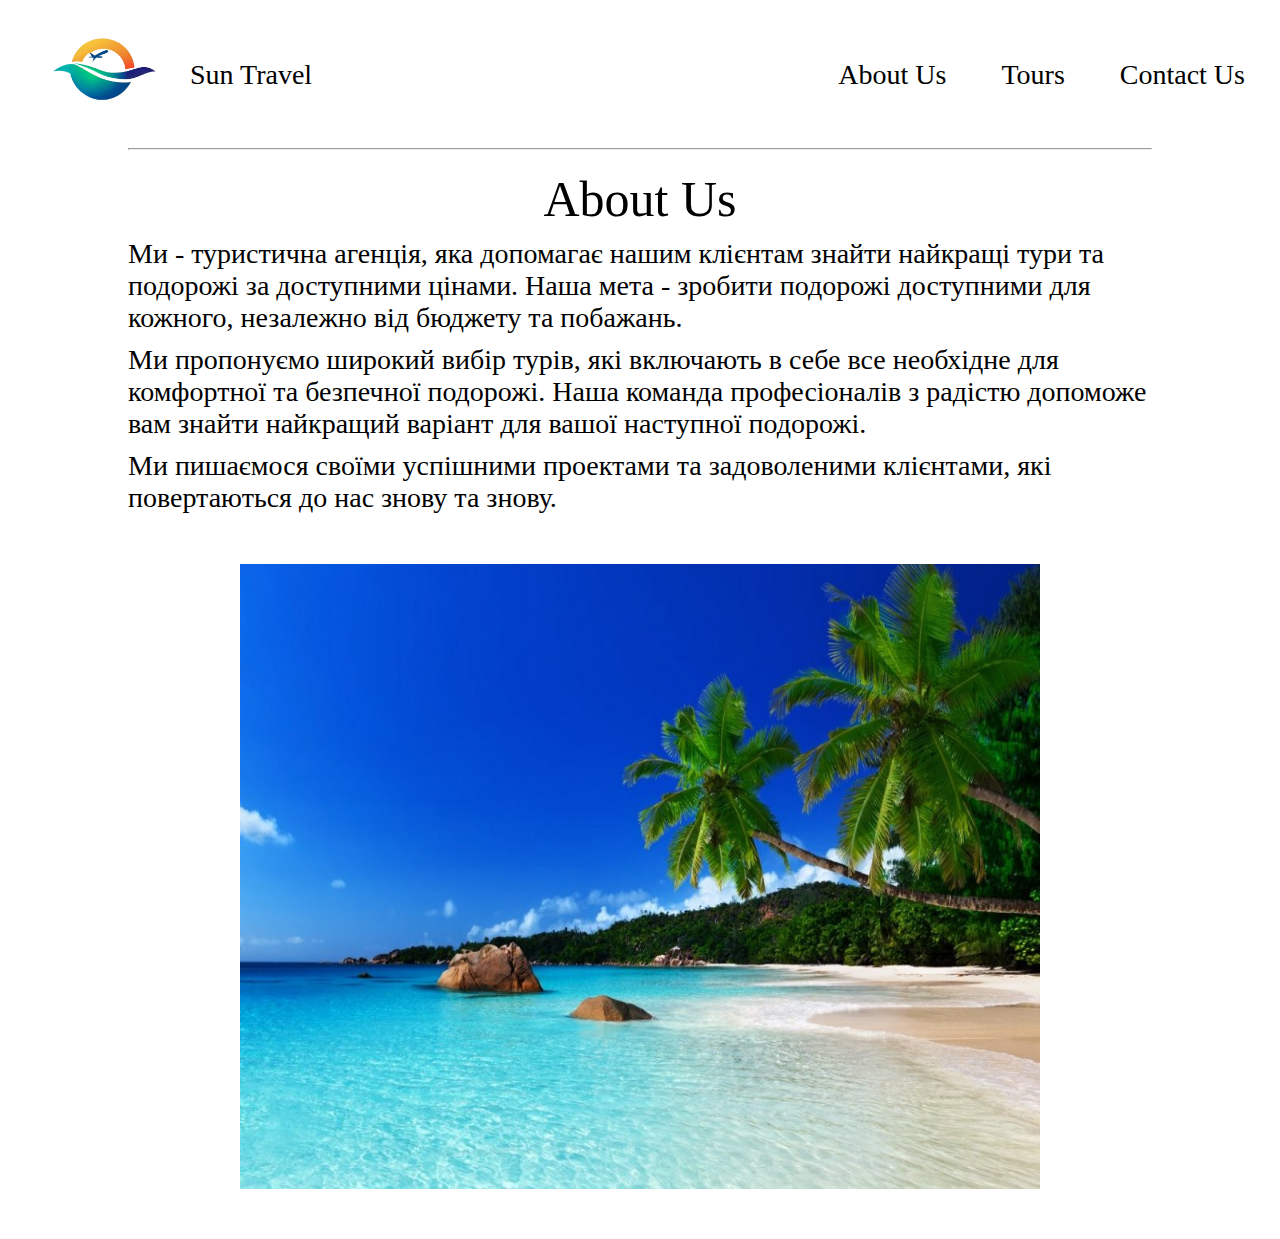
<file: index.html>
<!DOCTYPE html>
<html lang="en">
<head>
    <meta charset="UTF-8">
    <meta http-equiv="X-UA-Compatible" content="IE=edge">
    <meta name="viewport" content="width=device-width, initial-scale=1.0">
    <link rel="stylesheet" href="style.css">
    <link rel="shortcut icon" href="favicon.ico" type="image/x-icon">
    <title>Sun Travel</title>
</head>
<body>

    <div class="wrapper">

        <header>
                
            <a href="" class="logo">

                <div>
                    <img class="image1" src="./logo.png">
                </div>

                <p class="text-logo">Sun Travel</p>

            </a>

            <nav class="desctop-nav">

                <ul>
                    <li>
                        <a href="index.html">About Us</a>
                    </li>

                    <li>
                        <a href="Tours.html">Tours</a>
                    </li>

                    <li>
                        <a href="Contact.html">Contact Us</a>
                    </li>

                </ul>

            </nav>

            <nav class="mobile-nav">
                                <ul>
                    <li>
                        <a href="index.html">About Us</a>
                    </li>

                    <li>
                        <a href="Tours.html">Tours</a>
                    </li>

                    <li>
                        <a href="Contact.html">Contact Us</a>
                    </li>

                </ul>

            </nav>

        </header>

        <div class="hr1"><hr></div>

        <main class="main-desctop">

            <div class="main-text1">
                <p class="about">About Us</p>
            </div>
            
            <div class="main-text2">

                <p class="abus">
                    Ми - туристична агенція, яка допомагає нашим клієнтам знайти найкращі тури та подорожі за доступними цінами. Наша мета - зробити подорожі доступними для кожного, незалежно від бюджету та побажань.
                </p>

                <p class="abus">   
                    Ми пропонуємо широкий вибір турів, які включають в себе все необхідне для комфортної та безпечної подорожі. Наша команда професіоналів з радістю допоможе вам знайти найкращий варіант для вашої наступної подорожі.
                </p>

                <p class="abus"> 
                    Ми пишаємося своїми успішними проектами та задоволеними клієнтами, які повертаються до нас знову та знову.
                </p>

            </div>

            <div class="main-image">

                <img class="img1" src="./image.jpg">

            </div>

        </main>

        <main class="mobile-main">

            <div class="main-text1">
                <p class="about">About Us</p>
            </div>
            
            <div class="main-text2">

                <p class="abus1">
                    Ми - туристична агенція, яка допомагає нашим клієнтам знайти найкращі тури та подорожі за доступними цінами. Наша мета - зробити подорожі доступними для кожного, незалежно від бюджету та побажань.
                </p>

                <p class="abus1">   
                    Ми пропонуємо широкий вибір турів, які включають в себе все необхідне для комфортної та безпечної подорожі. Наша команда професіоналів з радістю допоможе вам знайти найкращий варіант для вашої наступної подорожі.
                </p>

                <p class="abus1"> 
                    Ми пишаємося своїми успішними проектами та задоволеними клієнтами, які повертаються до нас знову та знову.
                </p>

            </div>

            <div class="main-image">

                <img class="img1" src="./image.jpg">

            </div>

    </div>
</body>
</html>
</file>
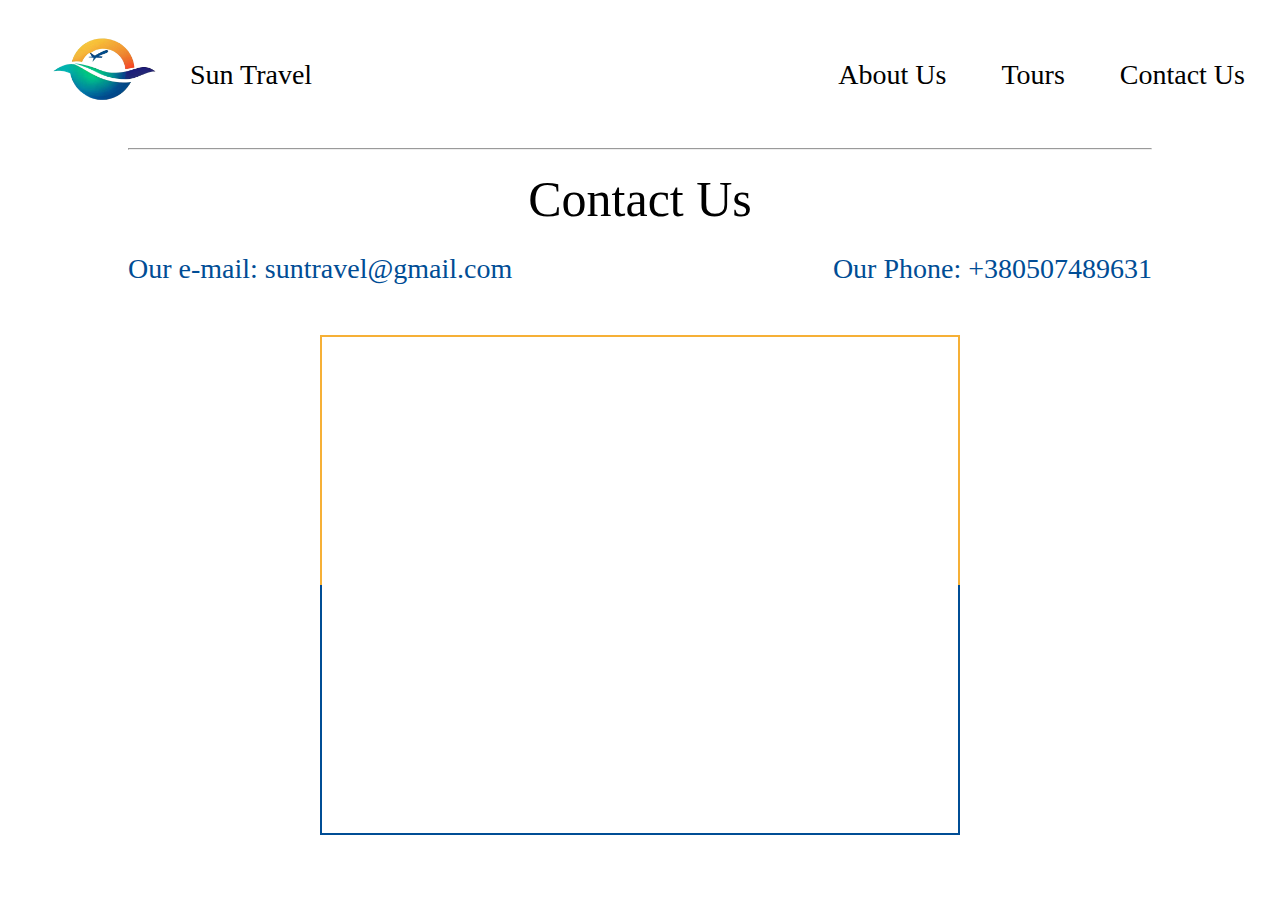
<file: Contact.html>
<!DOCTYPE html>
<html lang="en">
<head>
    <meta charset="UTF-8">
    <meta http-equiv="X-UA-Compatible" content="IE=edge">
    <meta name="viewport" content="width=device-width, initial-scale=1.0">
    <link rel="stylesheet" href="Contact.css">
    <link rel="shortcut icon" href="favicon.ico" type="image/x-icon">
    <title>Sun Travel</title>
</head>
<body>

    <div class="wrapper">

        <header>
                
            <a href="" class="logo">

                <div>
                    <img class="image1" src="./logo.png">
                </div>

                <p class="text-logo">Sun Travel</p>

            </a>

            <nav class="desctop-nav">

                <ul>
                    <li>
                        <a href="index.html">About Us</a>
                    </li>

                    <li>
                        <a href="Tours.html">Tours</a>
                    </li>

                    <li>
                        <a href="Contact.html">Contact Us</a>
                    </li>

                </ul>

            </nav>

            <nav class="mobile-nav">
                                <ul>
                    <li>
                        <a href="index.html">About Us</a>
                    </li>

                    <li>
                        <a href="Tours.html">Tours</a>
                    </li>

                    <li>
                        <a href="Contact.html">Contact Us</a>
                    </li>

                </ul>

            </nav>

        </header>

        <div class="hr1"><hr></div>

        <main class="main-desctop">

            <div class="main-text1">

                <p class="cont">Contact Us</p>

            </div>

        <div class="contus">

            <p class="gmail">Our e-mail: suntravel@gmail.com</p>
            
            <p class="phone">Our Phone: +380507489631</p>

        </div>

        <div class="map">
            <div class="mb">
            <iframe src="https://www.google.com/maps/embed?pb=!1m18!1m12!1m3!1d2722.164305603877!2d31.976760115010322!3d46.97810733917516!2m3!1f0!2f0!3f0!3m2!1i1024!2i768!4f13.1!3m3!1m2!1s0x40c5c90cc89fd5f5%3A0xc9c0c2673af0833f!2z0J3QuNC60L7Qu9Cw0LXQstGB0LrQuNC5INC_0L7Qu9C40YLQtdGF0L3QuNGH0LXRgdC60LjQuSDRhNCw0YXQvtCy0LjQuSDQv9GA0L7RhNC10YHRgdC40L7QvdCw0LvRjNC90YvQuSDQutC-0LvQu9C10LTQtg!5e0!3m2!1sru!2sua!4v1680780820810!5m2!1sru!2sua" width="600" height="450" style="border:0;" allowfullscreen="" loading="lazy" referrerpolicy="no-referrer-when-downgrade"></iframe>
            </div>
        </div>

        </main>

        <main class="main-mobile">

            <div class="main-text1">

                <p class="cont">Contact Us</p>

            </div>

        <div class="contus">

            <p class="gmail">Our e-mail: suntravel@gmail.com</p>
            
            <p class="phone">Our Phone: +380507489631</p>

        </div>

        <div class="map">
            <div class="mb">
            <iframe src="https://www.google.com/maps/embed?pb=!1m18!1m12!1m3!1d2722.164305603877!2d31.976760115010322!3d46.97810733917516!2m3!1f0!2f0!3f0!3m2!1i1024!2i768!4f13.1!3m3!1m2!1s0x40c5c90cc89fd5f5%3A0xc9c0c2673af0833f!2z0J3QuNC60L7Qu9Cw0LXQstGB0LrQuNC5INC_0L7Qu9C40YLQtdGF0L3QuNGH0LXRgdC60LjQuSDRhNCw0YXQvtCy0LjQuSDQv9GA0L7RhNC10YHRgdC40L7QvdCw0LvRjNC90YvQuSDQutC-0LvQu9C10LTQtg!5e0!3m2!1sru!2sua!4v1680780820810!5m2!1sru!2sua" style="border:0;" allowfullscreen="" loading="lazy" referrerpolicy="no-referrer-when-downgrade"></iframe>
            </div>
        </div>

        </main>

    </div>

</body>
</html>
</file>
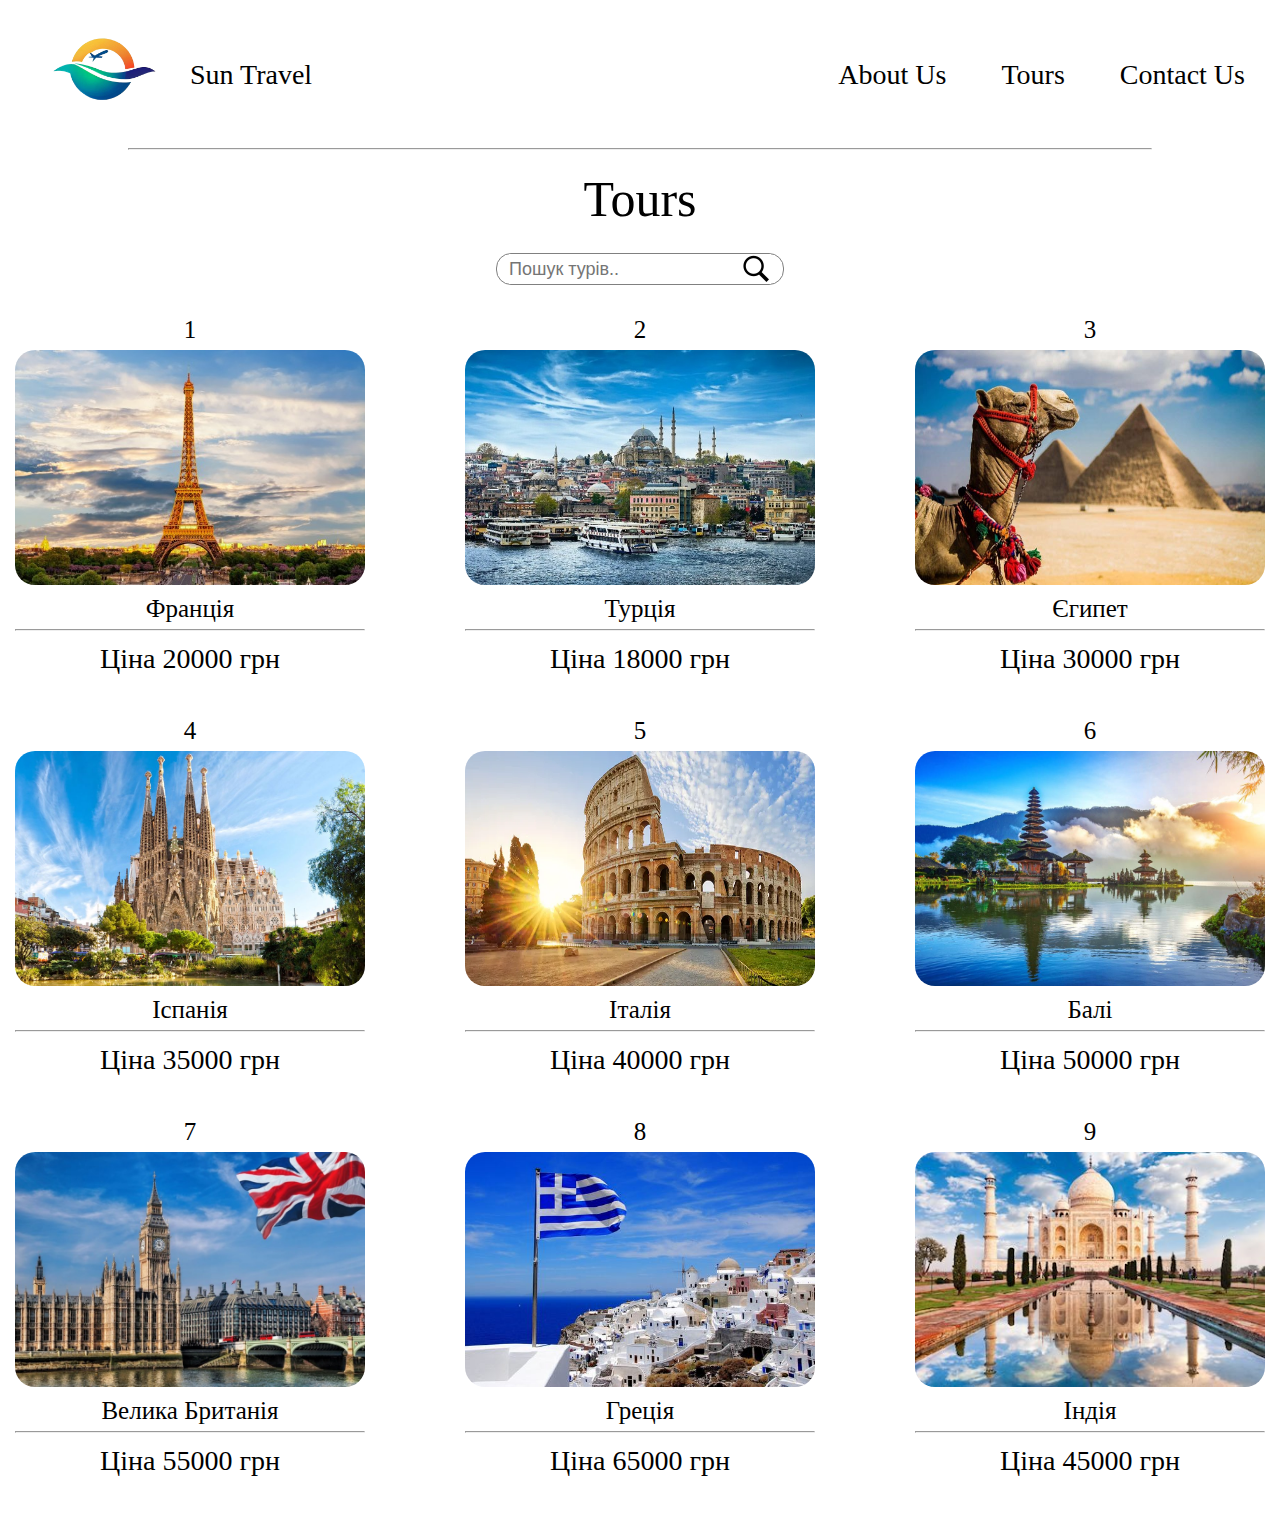
<file: Tours.html>
<!DOCTYPE html>
<html lang="en">
<head>
    <meta charset="UTF-8">
    <meta http-equiv="X-UA-Compatible" content="IE=edge">
    <meta name="viewport" content="width=device-width, initial-scale=1.0">
    <link rel="stylesheet" href="./Tours.css">
    <link rel="shortcut icon" href="favicon.ico" type="image/x-icon">
    <title>Sun Travel</title>
</head>
<body>

    <div class="wrapper">

        <header>
                
            <a href="" class="logo">

                <div>
                    <img class="image1" src="./logo.png">
                </div>

                <p class="text-logo">Sun Travel</p>

            </a>

            <nav class="desctop-nav">

                <ul>
                    <li>
                        <a href="index.html">About Us</a>
                    </li>

                    <li>
                        <a href="Tours.html">Tours</a>
                    </li>

                    <li>
                        <a href="Contact.html">Contact Us</a>
                    </li>

                </ul>

            </nav>

            <nav class="mobile-nav">
                                <ul>
                    <li>
                        <a href="index.html">About Us</a>
                    </li>

                    <li>
                        <a href="Tours.html">Tours</a>
                    </li>

                    <li>
                        <a href="Contact.html">Contact Us</a>
                    </li>

                </ul>

            </nav>

        </header>

        <div class="hr1"><hr class="hr2"></div>

        <main class="main-desctop">

            <div class="main-text1">

                <p class="tour-text">Tours</p>

            </div>

            <div class="ip">
            <form>
                <input type="text" id="mySearch" placeholder="Пошук турів..">
                <button id="myButton" onclick="myFunction()"><img src="icons8-search-30.png" alt=""></button>
            </form>
            </div>

            <div class="Tours">

                <div class="tour1-3">

                    <p class="text2">1</p>
                
                    <img class="image2" src="./franch.jpg">
                
                    <p class="text2">Франція</p>

                    <hr>

                <div class="Tours1">
                    
                    <a class="text5" href="">Ціна 20000 грн</a> 
                
                </div>
                
                </div>

                <div class="tour1-3">

                    <p class="text2">2</p>
            
                    <img class="image2" src="./turkish.jpg">
            
                    <p class="text2">Турція</p>

                    <hr>

                <div class="Tours1">
                
                    <a class="text5" href="">Ціна 18000 грн</a> 
            
                </div>
            
                </div>

                <div class="tour1-3">

                    <p class="text2">3</p>
            
                    <img class="image2" src="./egypе.jpg">
            
                    <p class="text2">Єгипет</p>

                    <hr>

                <div class="Tours1">
                
                    <a class="text5" href="">Ціна 30000 грн</a> 
            
                </div>
            
                </div>

            </div>

            <div class="Tours">

                <div class="tour1-3">

                    <p class="text2">4</p>
                
                    <img class="image2" src="./spane.jpg">
                
                    <p class="text2">Іспанія</p>

                    <hr>

                <div class="Tours1">
                    
                    <a class="text5" href="">Ціна 35000 грн</a> 
                
                </div>
                
                </div>

                <div class="tour1-3">

                    <p class="text2">5</p>
            
                    <img class="image2" src="./italy.jpeg">
            
                    <p class="text2">Італія</p>

                    <hr>

                <div class="Tours1">
                
                    <a class="text5" href="">Ціна 40000 грн</a> 
            
                </div>
            
                </div>

                <div class="tour1-3">

                    <p class="text2">6</p>
            
                    <img class="image2" src="./bali.jpg">
            
                    <p class="text2">Балі</p>

                    <hr>

                <div class="Tours1">
                
                    <a class="text5" href="">Ціна 50000 грн</a> 
            
                </div>
            
                </div>

            </div>

            <div class="Tours">

                <div class="tour1-3">

                    <p class="text2">7</p>
                
                    <img class="image2" src="./Великобритания.jpg">
                
                    <p class="text2">Велика Британія</p>

                    <hr>

                <div class="Tours1">
                    
                    <a class="text5" href="">Ціна 55000 грн</a> 
                
                </div>
                
                </div>

                <div class="tour1-3">

                    <p class="text2">8</p>
            
                    <img class="image2" src="./Greece.jpg">
            
                    <p class="text2">Греція</p>

                    <hr>

                <div class="Tours1">
                
                    <a class="text5" href="">Ціна 65000 грн</a> 
            
                </div>
            
                </div>

                <div class="tour1-3">

                    <p class="text2">9</p>
            
                    <img class="image2" src="./india.jpg">
            
                    <p class="text2">Індія</p>

                    <hr>

                <div class="Tours1">
                
                    <a class="text5" href="">Ціна 45000 грн</a> 
            
                </div>
            
                </div>

            </div>

        </main>

        <main class="mobile-main">

            <div class="main-text1">

                <p class="tour-text">Tours</p>

            </div>

            <div class="ip">
            <form>
                <input type="text" id="mySearch" placeholder="Пошук турів..">
                <button id="myButton" onclick="myFunction()"><img src="icons8-search-30.png" alt=""></button>
            </form>
            </div>

            <div class="Tours">

                <div class="tour1-3">

                    <p class="text2">1</p>
                
                    <img class="image2" src="./franch.jpg">
                
                    <p class="text2">Франція</p>

                <div class="hr3">
                    <hr>
                </div>

                <div class="Tours1">
                    
                    <a class="text5" href="">Ціна 20000 грн</a> 
                
                </div>
                
                </div>

                <div class="tour1-3">

                    <p class="text2">2</p>
            
                    <img class="image2" src="./turkish.jpg">
            
                    <p class="text2">Турція</p>

                <div class="hr3">
                    <hr>
                </div>

                <div class="Tours1">
                
                    <a class="text5" href="">Ціна 18000 грн</a> 
            
                </div>
            
                </div>

                <div class="tour1-3">

                    <p class="text2">3</p>
            
                    <img class="image2" src="./egypе.jpg">
            
                    <p class="text2">Єгипет</p>

                <div class="hr3">
                    <hr>
                </div>

                <div class="Tours1">
                
                    <a class="text5" href="">Ціна 30000 грн</a> 
            
                </div>
            
                </div>

            </div>

            <div class="Tours">

                <div class="tour1-3">

                    <p class="text2">4</p>
                
                    <img class="image2" src="./spane.jpg">
                
                    <p class="text2">Іспанія</p>

                <div class="hr3">
                    <hr>
                </div>

                <div class="Tours1">
                    
                    <a class="text5" href="">Ціна 35000 грн</a> 
                
                </div>
                
                </div>

                <div class="tour1-3">

                    <p class="text2">5</p>
            
                    <img class="image2" src="./italy.jpeg">
            
                    <p class="text2">Італія</p>

                <div class="hr3">
                    <hr>
                </div>

                <div class="Tours1">
                
                    <a class="text5" href="">Ціна 40000 грн</a> 
            
                </div>
            
                </div>

                <div class="tour1-3">

                    <p class="text2">6</p>
            
                    <img class="image2" src="./bali.jpg">
            
                    <p class="text2">Балі</p>

                <div class="hr3">
                    <hr>
                </div>

                <div class="Tours1">
                
                    <a class="text5" href="">Ціна 50000 грн</a> 
            
                </div>
            
                </div>

            </div>

            <div class="Tours">

                <div class="tour1-3">

                    <p class="text2">7</p>
                
                    <img class="image2" src="./Великобритания.jpg">
                
                    <p class="text2">Велика Британія</p>

                <div class="hr3">
                    <hr>
                </div>

                <div class="Tours1">
                    
                    <a class="text5" href="">Ціна 55000 грн</a> 
                
                </div>
                
                </div>

                <div class="tour1-3">

                    <p class="text2">8</p>
            
                    <img class="image2" src="./Greece.jpg">
            
                    <p class="text2">Греція</p>

                <div class="hr3">
                    <hr>
                </div>

                <div class="Tours1">
                
                    <a class="text5" href="">Ціна 65000 грн</a> 
            
                </div>
            
                </div>

                <div class="tour1-3">

                    <p class="text2">9</p>
            
                    <img class="image2" src="./india.jpg">
            
                    <p class="text2">Індія</p>

                <div class="hr3">
                    <hr>
                </div>  

                <div class="Tours1">
                
                    <a class="text5" href="">Ціна 45000 грн</a> 
            
                </div>
            
                </div>

            </div>

        </main>
    </div>
      
    <script src="script.js"></script>
</body>
</html>
</file>
<file: style.css>
*{
    margin: 0;
    padding: 0;
    box-sizing: border-box;
}

.wrapper{
    max-width: 1280px;
    margin: 0 auto;
    
} 

header{
    display: flex;
    justify-content: space-between;
    padding-left: 35px;
    padding-right: 35px;
}

.logo{
    display: flex;
    align-items: center;
    text-decoration: none;
    gap: 15px;
}

.text-logo{
    font-weight: 500;
    font-size: 28px;
    line-height: 55px;
    display: flex;
    align-items: center;

}

.image1{
    width: 140px;
    height: 130px;
}

.desctop-nav{
    display: flex;
    justify-content: center;
    flex-direction: column;
}

.mobile-nav{
    display: none;
}

.hr1{
    display: flex;
    justify-content: center;
}

hr{
    width: 80%;
    display: flex;
    justify-content: center;
}

ul{
    display: flex;
    align-items: center;
    gap: 55px;
}

li{
    list-style: none;
}

a{
    text-decoration: none;
    font-weight: 500;
    font-size: 28px;
    line-height: 55px;
    display: flex;
    align-items: center;
    color: black;
    transition: transform 0.3s ease-in-out;
}

a:hover{
    background: linear-gradient(#f6b036 50%, #004d95 50%);
    -webkit-background-clip: text;
	-webkit-text-fill-color: transparent;
    transform: scale(1.1);
}

.main-desctop{
    display: flex;
    flex-direction: column;
}

.mobile-main{
    display: none;
}

.main-text1{
    display: flex;
    justify-content: center;

}

.main-text2{
    display: flex;
    justify-content: center;
    align-items: center;
    flex-direction: column;
}

.about{
    font-size: 50px;
    padding-top: 20px;
}

.abus{
    padding-top: 10px;
    font-size: 28px;
    width: 80%;
}

.main-image{
    display: flex;
    justify-content: center;
    padding-top: 50px;
    padding-bottom: 50px;
}

.img1{
    width: 800px;
    height: 625px;
}

@media screen and (max-width: 768px) {
    .image1 {
        width: 90px;
        height: 80px;
    }
    header{flex-direction: column;
    padding-left: 0px;
    padding-right: 0px;}
    .logo{justify-content: center;
        gap: 0px;}
    .desctop-nav{display: none;}
    .main-desctop{display: none;}
    .text-logo {font-size: 20px;}
    .mobile-nav{display: flex;
    justify-content: center;}
    .mobile-main {
        display: flex;
        justify-content: center;
        flex-direction: column;
    }
    hr{width: 70%;}
    .about {
        font-size: 24px;
        line-height: 30px;
        padding-top: 5%;
    }
    .abus1{    padding-top: 5%;
        font-size: 15px;
        width: 75%;
    }
    a {
        text-decoration: none;
        font-size: 15px;
        display: flex;
        align-items: center;
        color: black;
        transition: transform 0.3s ease-in-out;
    }
    .img1 {
        width: 315px;
        height: 250px;
    }
    ul{
        display: flex;
        align-items: center;
        gap: 45px;
    }
    .main-image{    display: flex;
        justify-content: center;
        padding-top: 8%;
        padding-bottom: 10%;}
    .main-text2 {
        display: flex;
        justify-content: center;
        align-items: center;
        flex-direction: column;
    }
}
</file>
<file: Contact.css>
*{
    margin: 0;
    padding: 0;
    box-sizing: border-box;
}

.wrapper{
    max-width: 1280px;
    margin: 0 auto;
    
} 

header{
    display: flex;
    justify-content: space-between;
    padding-left: 35px;
    padding-right: 35px;
}


.logo{
    display: flex;
    align-items: center;
    text-decoration: none;
    gap: 15px;
}

.text-logo{
    font-weight: 500;
    font-size: 28px;
    line-height: 55px;
    display: flex;
    align-items: center;

}

.image1{
    width: 140px;
    height: 130px;
}

.desctop-nav{
    display: flex;
    align-items: center;
}

.mobile-nav{
    display: none;
}

ul{
    display: flex;
    align-items: center;
    gap: 55px;
}

li{
    list-style: none;
}

a{
    text-decoration: none;
    font-weight: 500;
    font-size: 28px;
    line-height: 55px;
    display: flex;
    align-items: center;
    color: black;
    transition: transform 0.3s ease-in-out;
}

a:hover{
    background: linear-gradient(#f6b036 50%, #004d95 50%);
    -webkit-background-clip: text;
	-webkit-text-fill-color: transparent;
    transform: scale(1.1);
}

.hr1{
    display: flex;
    justify-content: center;
}

hr{
    width: 80%;
    display: flex;
    justify-content: center;
}

.main-mobile{
    display: none;
}

.main-text1{
    display: flex;
    justify-content: center;

}

.cont{
    font-size: 50px;
    padding-top: 20px;
}

.contus{
    display: flex;
    justify-content: space-between;
    padding-left: 10%;
    padding-right: 10%;
}

.gmail{
    font-size: 28px;
    padding-top: 25px;
    color: #004d95;
}

.phone{
    font-size: 28px;
    padding-top: 25px;
    color: #004d95;
}


.map{
    display: flex;
    justify-content: center;
    padding-top: 50px;
    padding-bottom: 50px;

}

.mb{
    display: flex;
    justify-content: center;
    align-items: center;
    border: 2px solid transparent;
    border-image: linear-gradient(#f6b036 50%, #004d95 50%);
    border-image-slice: 1;
    width: 50%;
    height: 500px;
}

@media screen and (max-width: 768px) {
    .image1 {
        width: 90px;
        height: 80px;
    }
    header{flex-direction: column;
    padding-left: 0px;
    padding-right: 0px;}
    .logo{justify-content: center;
        gap: 0px;}
    .desctop-nav{display: none;}
    .main-desctop{display: none;}
    .text-logo {font-size: 20px;}
    .mobile-nav{display: flex;
    justify-content: center;}
    .main-mobile {
        display: flex;
        justify-content: center;
        flex-direction: column;
    }
    hr{width: 70%;}
    a {
        text-decoration: none;
        font-size: 15px;
        display: flex;
        align-items: center;
        color: black;
        transition: transform 0.3s ease-in-out;
    }
    ul{
        display: flex;
        align-items: center;
        gap: 45px;
    }
    .cont{font-size: 24px;
    line-height: 30px;
    padding-top: 5%;
    }
    .contus{
        display: flex;
        justify-content: center;
        padding-left: 0%;
        padding-right: 0%;
        gap: 2%;
    }
    .phone,.gmail{
        font-size: 15px;
        padding-top: 5%;
        color: #004d95;
        text-align: center;
        width: 45%;
    }
    iframe{
        width: 90%;
        height: 90%;
    }
    .mb{
        display: flex;
        justify-content: center;
        align-items: center;
        border: 2px solid transparent;
        border-image: linear-gradient(#f6b036 50%, #004d95 50%);
        border-image-slice: 1;
        width: 80%;
        height: 250px;
    }
}
</file>
<file: Tours.css>
*{
    margin: 0;
    padding: 0;
    box-sizing: border-box;
}

.wrapper{
    max-width: 1280px;
    margin: 0 auto;
    
} 

header{
    display: flex;
    justify-content: space-between;
    padding-left: 35px;
    padding-right: 35px;
}

.main-desctop{
    padding-bottom: 50px;
}

.mobile-main{
    display: none;
}

.logo{
    display: flex;
    align-items: center;
    text-decoration: none;
    gap: 15px;
}

.text-logo{
    font-weight: 500;
    font-size: 28px;
    line-height: 55px;
    display: flex;
    align-items: center;

}

.image1{
    width: 140px;
    height: 130px;
}

.desctop-nav{
    display: flex;
    align-items: center;
}

.mobile-nav{
    display: none;
}

ul{
    display: flex;
    align-items: center;
    gap: 55px;
}

li{
    list-style: none;
}

.ip{
    display: flex;
    justify-content: center;
    padding-top: 25px;
}
form{
    border: 1px solid gray;
    border-radius: 15px;
    padding-left: 12px;
    padding-right: 12px;
    display: flex;
    align-items: center;
}
input{
    font-size: 18px;
    border: none;
    outline: none;
    height: 30px;
}

button{
    border: none;
    background-color: white;
    display: flex;
    align-items: center;
}

#myButton:hover {
    cursor: pointer;
}

a{
    text-decoration: none;
    font-weight: 500;
    font-size: 28px;
    line-height: 55px;
    display: flex;
    align-items: center;
    color: black;
    transition: transform 0.3s ease-in-out;
}

a:hover{
    background: linear-gradient(#f6b036 50%, #004d95 50%);
    -webkit-background-clip: text;
	-webkit-text-fill-color: transparent;
    transform: scale(1.1);
}

.hr1{
    display: flex;
    justify-content: center;
}

.hr2{
    width: 80%;
    display: flex;
    justify-content: center;
}

.hr3{
    display: flex;
    justify-content: center;
}

.main-text1{
    display: flex;
    justify-content: center;

}

.tour-text{
    font-size: 50px;
    padding-top: 20px;
}

.Tours{
    display: flex;
    justify-content: center;
    align-items: center;
    padding-top: 25px;
    gap: 100px;
    
}

.image2{
    width: 350px;
    height: 235px;
    border-radius: 20px;
    transition: transform 0.3s ease-in-out;
}

.text2{
    text-align: center;
    font-size: 25px;
    line-height: 40px;
    
}

.image2:hover{
    transform: scale(0.9);
}

.Tours1{
    display: flex;
    justify-content: center;

}

@media screen and (max-width: 768px) {
    .image1 {
        width: 90px;
        height: 80px;
    }
    header{flex-direction: column;
    padding-left: 0px;
    padding-right: 0px;}
    .logo{justify-content: center;
        gap: 0px;}
    .desctop-nav{display: none;}
    .main-desctop{display: none;}
    .text-logo {font-size: 20px;}
    .mobile-nav{display: flex;
    justify-content: center;}
    .mobile-main {
        display: flex;
        justify-content: center;
        flex-direction: column;
    }
    hr{width: 75%;}
    .hr2{width: 70%;}
    a {
        text-decoration: none;
        font-size: 15px;
        display: flex;
        align-items: center;
        color: black;
        transition: transform 0.3s ease-in-out;
    }
    ul{
        display: flex;
        align-items: center;
        gap: 45px;
    }
    .tour-text{
        font-size: 24px;
        line-height: 30px;
        padding-top: 5%;
    }
    .Tours {
        display: flex;
        justify-content: center;
        align-items: center;
        flex-direction: column;
        padding-top: 25px;
        gap: 5%;
    }
    .text2 {
        text-align: center;
        font-size: 20px;
        line-height: 40px;
    }
    .image2 {
        width: 250px;
        height: 160px;
        border-radius: 20px;
        transition: transform 0.3s ease-in-out;
    }
    .ip {
        display: flex;
        justify-content: center;
        padding-top: 5%;
    }
    input {
        font-size: 14px;
        border: none;
        outline: none;
    }
    img{
        width: 65%;
    }
}
</file>
